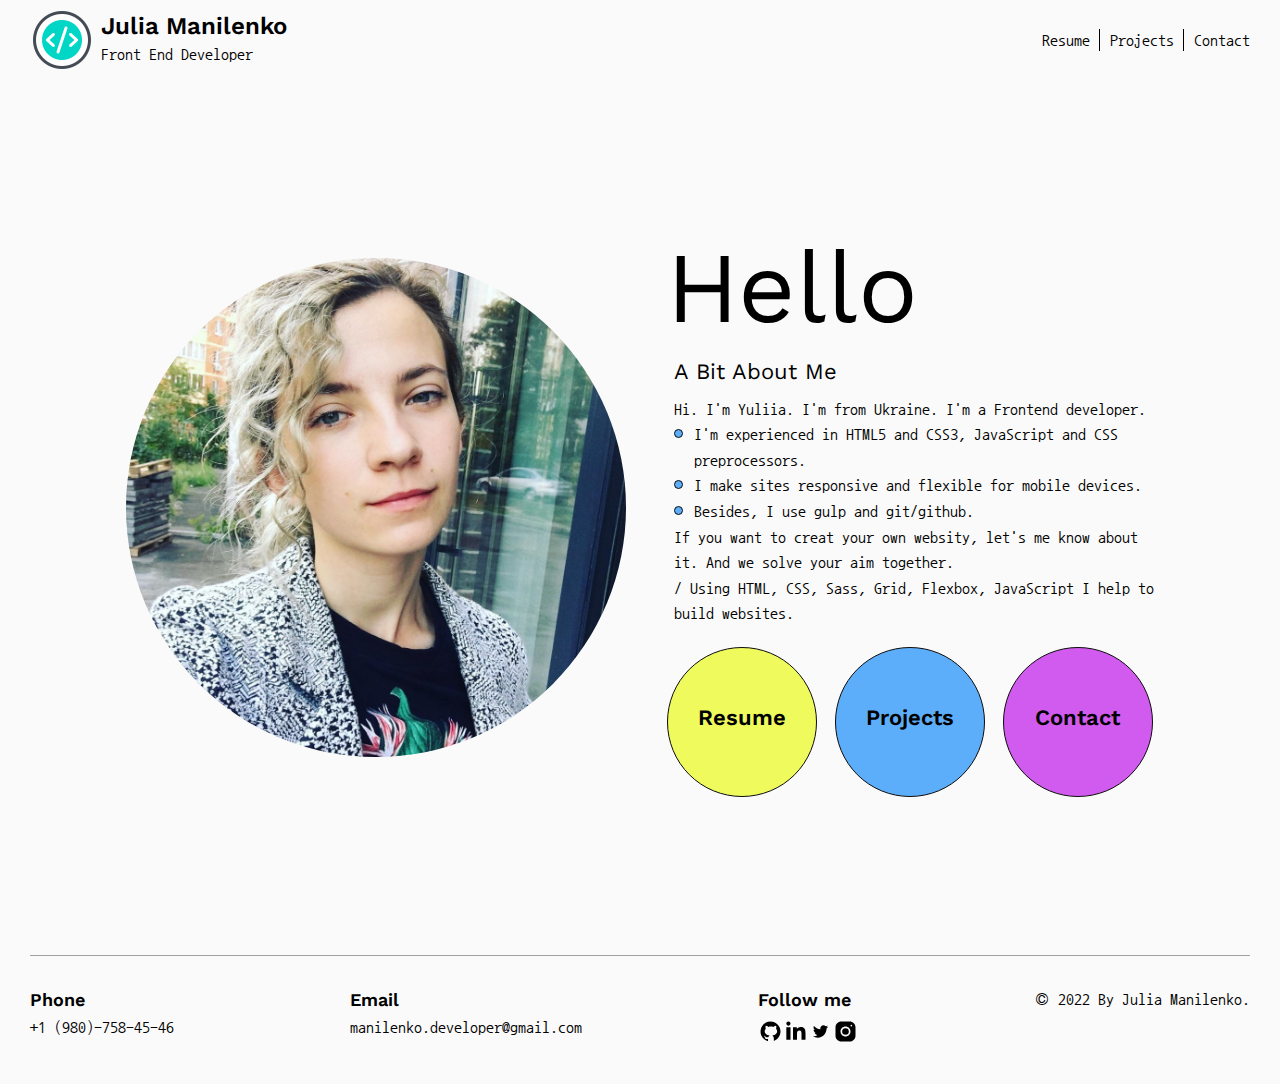
<file: index.html>
<!DOCTYPE html>
<html lang="en">

<head>
   <meta charset="UTF-8">
   <meta http-equiv="X-UA-Compatible" content="IE=edge">
   <meta name="viewport" content="width=device-width, initial-scale=1.0">
   <link rel="stylesheet" href="css/reset.css">
   <link rel="stylesheet" href="css/style.css">
   <title>JM Dev</title>
</head>

<body>
   <div class="wrapper">
      <header class="header">
         <div class="header__container">
            <div class="header__body">
               <div class="header__logo logo">
                  <a href="index.html" class="logo__link">
                     <!-- <div class="logo__icon"></div> -->
                     <div class="logo__img"><img src="img/icon-logo.png" alt=""></div>
                     <div class="logo__body">
                        <div class="logo__name">Julia Manilenko</div>
                        <div class="logo__job">Front End Developer</div>
                     </div>
                  </a>
               </div>
               <nav class="header__menu menu">
                  <ul class="menu__list">
                     <li class="menu__item"><a href="resume.html" class="menu__link">Resume</a></li>
                     <li class="menu__item"><a href="projects.html" class="menu__link">Projects</a></li>
                     <li class="menu__item"><a href="contact.html" class="menu__link">Contact</a></li>
                  </ul>
               </nav>
               <div class="header__burger">
                  <span></span>
               </div>
            </div>
         </div>
      </header>
      <main class="main">
         <section class="about-me">
            <div class="about-me__container">
               <div class="about-me__photo"><img src="img/main.jpg" alt="Myself photo"></div>
               <div class="about-me__body">
                  <div class="about-me__title">
                     <h1>Hello</h1>
                  </div>
                  <div class="about-me__subtitle">
                     <h2>A Bit About Me</h2>
                  </div>
                  <div class="about-me__text">
                     <p>Hi. I'm Yuliia. I'm from Ukraine. I'm a Frontend developer. </p>
                     <p class="circle">
                        I'm experienced in HTML5 and CSS3, JavaScript and CSS preprocessors.
                     </p>
                     <p class="circle">
                        I make sites responsive and flexible for mobile devices.
                     </p>
                     <p class="circle">Besides, I use gulp and git/github.</p>
                     <p>If
                        you want to creat your own websity, let's me know about it. And we solve your aim together.</p>
                     <p>
                        / Using HTML, CSS, Sass, Grid, Flexbox, JavaScript I help to build websites.
                     </p>
                  </div>
                  <div class="about-me__buttons">
                     <a href="resume.html" class="about-me__button button-1">Resume</a>
                     <a href="projects.html" class="about-me__button button-2">Projects</a>
                     <a href="contact.html" class="about-me__button button-3">Contact</a>
                  </div>
               </div>
            </div>
         </section>
      </main>
      <footer class="footer">
         <div class="footer__container footer__underline">
            <div class="footer__item">
               <div class="footer__title">Phone</div>
               <a href="tel:+19807584546" class="tel">+1 (980)-758-45-46</a>
            </div>
            <div class="footer__item">
               <div class="footer__title">Email</div>
               <a href="mailto:manilenko.developer@gmail.com" class="email">manilenko.developer@gmail.com</a>
            </div>
            <div class="footer__item">
               <div class="footer__title">Follow me</div>
               <div class="footer__social social-footer">
                  <a href="https://github.com/manilenko" class="social-footer__link" target="_blank"><img
                        src="img/icon-footer/github.svg" alt="github" class="social-footer__img"></a>
                  <a href="https://www.linkedin.com/in/julia-manilenko-6969b523b/" class="social-footer__link"
                     target="_blank"><img src="img/icon-footer/linkid.svg" alt="Linkenid"
                        class="social-footer__img"></a>
                  <a href="https://twitter.com/JuliaManilenko" class="social-footer__link" target="_blank"><img
                        src="img/icon-footer/twitter.svg" alt="Twitter" class="social-footer__img"></a>
                  <a href="https://www.instagram.com/j.m.summer/" class="social-footer__link" target="_blank"><img
                        src="img/icon-footer/instagram.svg" alt="Instagram" class="social-footer__img"></a>
               </div>
            </div>
            <div class="footer__item">
               <p>© 2022 By Julia Manilenko.</p>
            </div>
         </div>
      </footer>
   </div>
   <script src="https://code.jquery.com/jquery-3.4.1.slim.min.js"></script>
   <script src="js/script.js"></script>
</body>

</html>
</file>
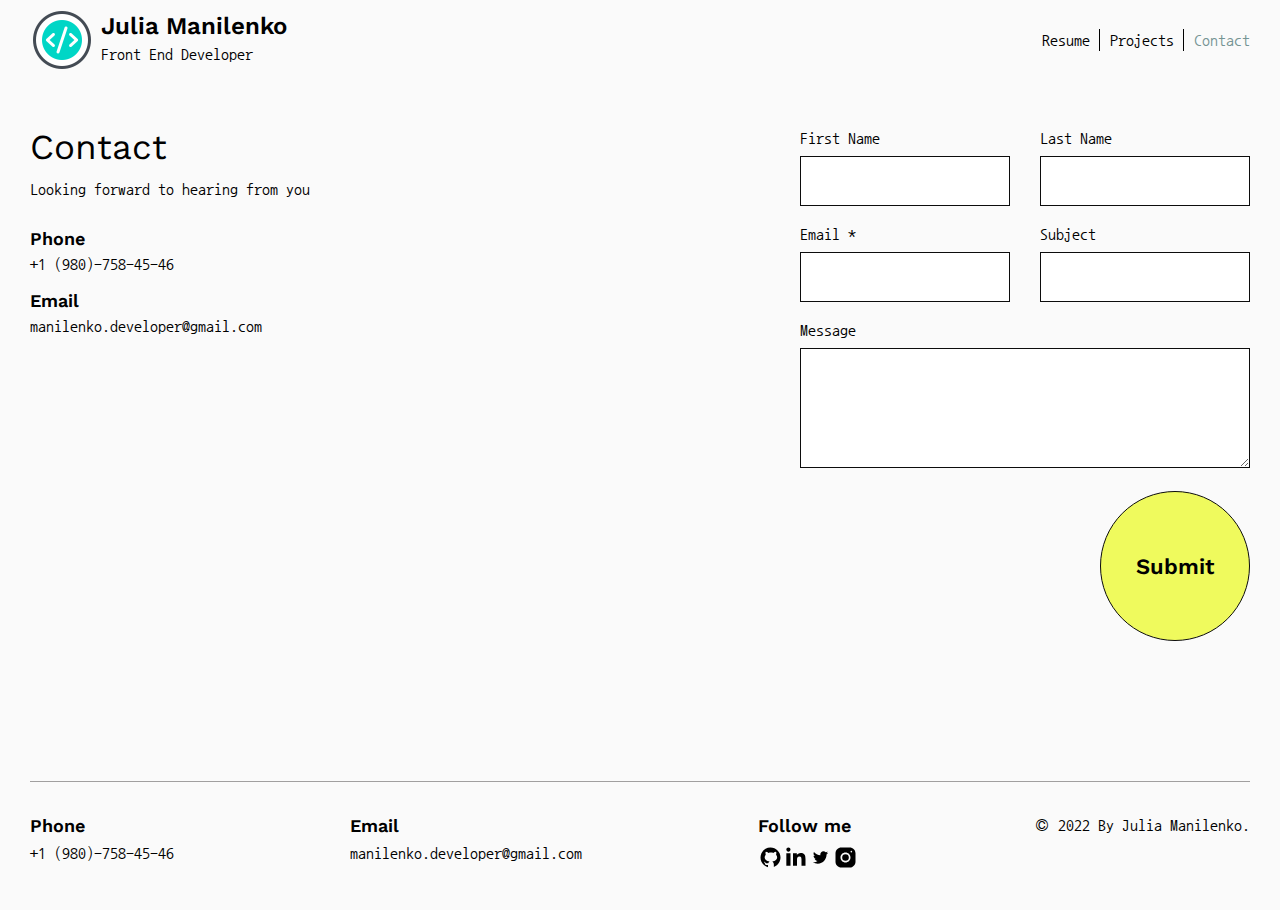
<file: contact.html>
<!DOCTYPE html>
<html lang="en">

<head>
   <meta charset="UTF-8">
   <meta http-equiv="X-UA-Compatible" content="IE=edge">
   <meta name="viewport" content="width=device-width, initial-scale=1.0">
   <link rel="stylesheet" href="css/reset.css">
   <link rel="stylesheet" href="css/style.css">
   <title>JM Dev</title>
</head>

<body>
   <div class="wrapper">
      <header class="header">
         <div class="header__container">
            <div class="header__body">
               <div class="header__logo logo">
                  <a href="index.html" class="logo__link">
                     <!-- <div class="logo__icon"></div> -->
                     <div class="logo__img"><img src="img/icon-logo.png" alt=""></div>
                     <div class="logo__body">
                        <div class="logo__name">Julia Manilenko</div>
                        <div class="logo__job">Front End Developer</div>
                     </div>
                  </a>
               </div>
               <nav class="header__menu menu">
                  <ul class="menu__list">
                     <li class="menu__item"><a href="resume.html" class="menu__link">Resume</a></li>
                     <li class="menu__item"><a href="projects.html" class="menu__link">Projects</a></li>
                     <li class="menu__item"><a href="contact.html" class="menu__link link-active">Contact</a></li>
                  </ul>
               </nav>
               <div class="header__burger">
                  <span></span>
               </div>
            </div>
         </div>
      </header>
      <main class="main">
         <section class="contact-block block">
            <div class="contact-block__container">
               <div class="contact-block__column">
                  <div class="contact-block__title common-title">Contact <p><span>Looking forward to hearing from
                           you</span></p>
                  </div>
                  <div class="body-contact__items">
                     <div class="body-contact__item">
                        <div class="body-contact__title">Phone</div>
                        <a href="tel:+19807584546" class="tel-contact">+1 (980)-758-45-46</a>
                     </div>
                     <div class="body-contact__item">
                        <div class="body-contact__title">Email</div>
                        <a href="mailto:manilenko.developer@gmail.com" class="email">manilenko.developer@gmail.com</a>
                     </div>
                  </div>
               </div>

               <div class="contact-block__body body-contact">


                  <div class="body-contact__form form">
                     <form action="#" id="form" class="form__body">
                        <div class="form__row">
                           <div class="form__item">
                              <label for="formFirstName" class="form__label">First Name</label>
                              <input id="formFirstName" type="text" name="name" class="form__input">
                           </div>
                           <div class="form__item">
                              <label for="formLastName" class="form__label">Last Name</label>
                              <input id="formLastName" type="text" name="name" class="form__input">
                           </div>
                        </div>
                        <div class="form__row">
                           <div class="form__item">
                              <label for="formEmail" class="form__label">Email *</label>
                              <input id="formEmail" type="text" name="email" class="form__input __req __email">
                           </div>
                           <div class="form__item">
                              <label for="formSub" class="form__label">Subject</label>
                              <input id="formSub" type="text" name="email" class="form__input">
                           </div>
                        </div>

                        <div class="form__item">
                           <label for="formMessage" class="form__label">Message</label>
                           <textarea name="message" id="formMessage" class="form__input"></textarea>
                        </div>
                        <div class="form__item">
                           <button type="submit" class="form__button">Submit</button>
                        </div>
                     </form>
                  </div>
               </div>
            </div>
         </section>
      </main>
      <footer class="footer">
         <div class="footer__container footer__underline">
            <div class="footer__item">
               <div class="footer__title">Phone</div>
               <a href="tel:+19807584546" class="tel">+1 (980)-758-45-46</a>
            </div>
            <div class="footer__item">
               <div class="footer__title">Email</div>
               <a href="mailto:manilenko.developer@gmail.com" class="email">manilenko.developer@gmail.com</a>
            </div>
            <div class="footer__item">
               <div class="footer__title">Follow me</div>
               <div class="footer__social social-footer">
                  <a href="https://github.com/manilenko" class="social-footer__link" target="_blank"><img
                        src="img/icon-footer/github.svg" alt="github" class="social-footer__img"></a>
                  <a href="https://www.linkedin.com/in/julia-manilenko-6969b523b/" class="social-footer__link"
                     target="_blank"><img src="img/icon-footer/linkid.svg" alt="Linkenid"
                        class="social-footer__img"></a>
                  <a href="https://twitter.com/JuliaManilenko" class="social-footer__link" target="_blank"><img
                        src="img/icon-footer/twitter.svg" alt="Twitter" class="social-footer__img"></a>
                  <a href="https://www.instagram.com/j.m.summer/" class="social-footer__link" target="_blank"><img
                        src="img/icon-footer/instagram.svg" alt="Instagram" class="social-footer__img"></a>
               </div>
            </div>
            <div class="footer__item">
               <p>© 2022 By Julia Manilenko.</p>
            </div>
         </div>
      </footer>
   </div>
   <script src="https://code.jquery.com/jquery-3.4.1.slim.min.js"></script>
   <script src="js/script.js"></script>
   </div>
</body>

</html>
</file>
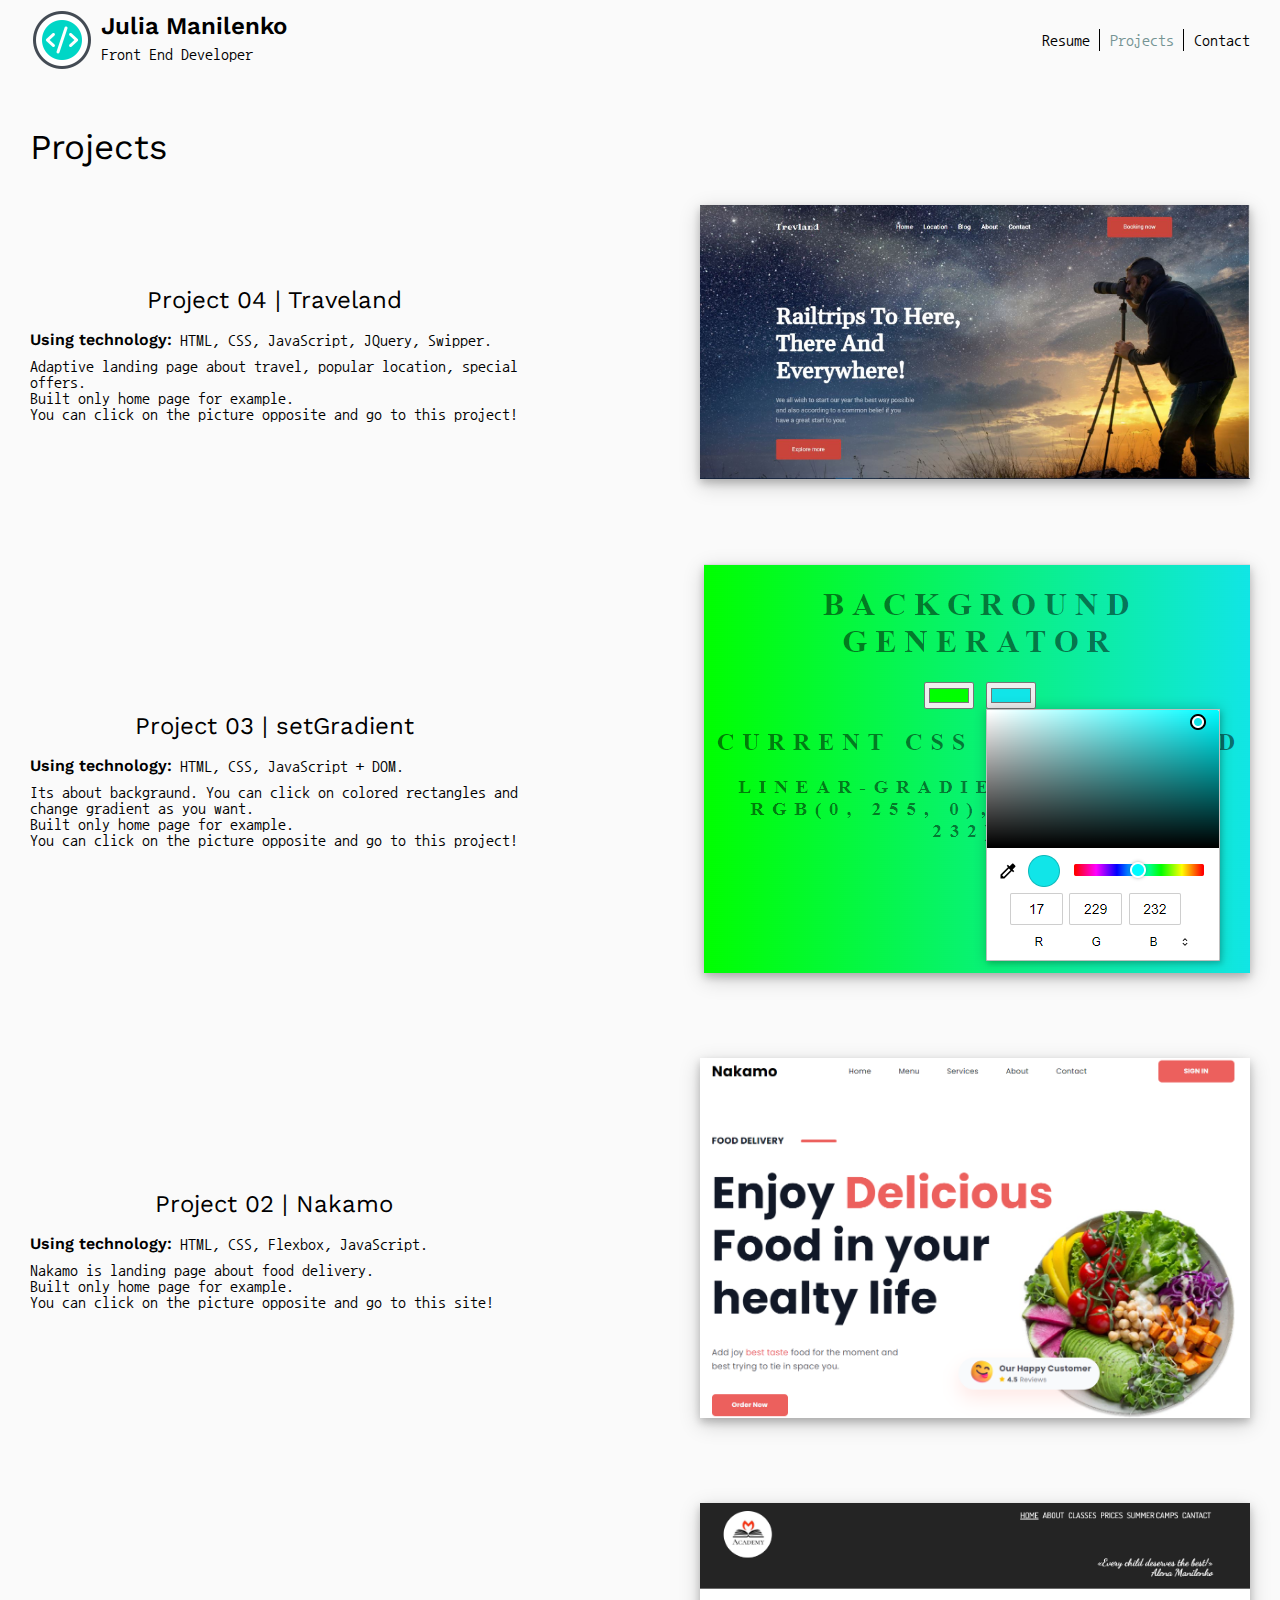
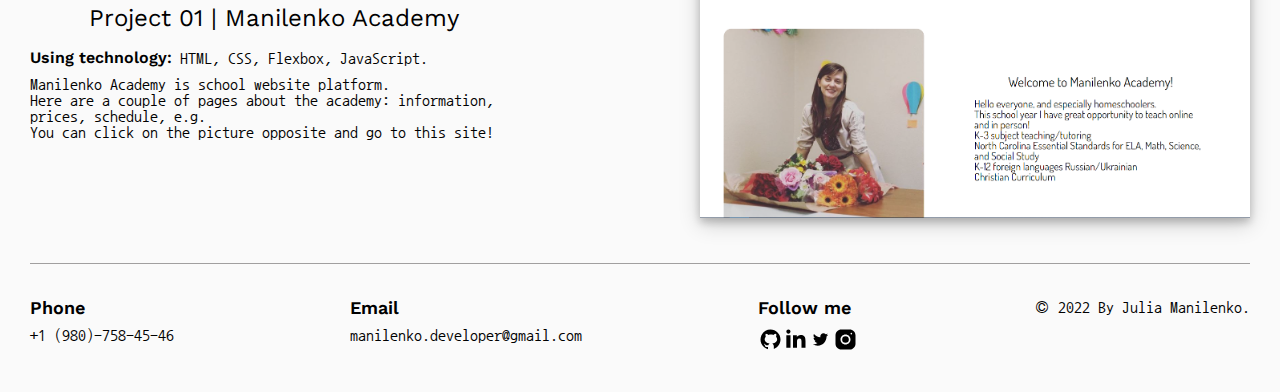
<file: projects.html>
<!DOCTYPE html>
<html lang="en">

<head>
   <meta charset="UTF-8">
   <meta http-equiv="X-UA-Compatible" content="IE=edge">
   <link rel="stylesheet" href="css/reset.css">
   <link rel="stylesheet" href="css/style.css">
   <meta name="viewport" content="width=device-width, initial-scale=1.0">
   <title>JM Dev</title>
</head>

<body>
   <div class="wrapper">
      <header class="header">
         <div class="header__container">
            <div class="header__body">
               <div class="header__logo logo">
                  <a href="index.html" class="logo__link">
                     <!-- <div class="logo__icon"></div> -->
                     <div class="logo__img"><img src="img/icon-logo.png" alt=""></div>
                     <div class="logo__body">
                        <div class="logo__name">Julia Manilenko</div>
                        <div class="logo__job">Front End Developer</div>
                     </div>
                  </a>
               </div>
               <nav class="header__menu menu">
                  <ul class="menu__list">
                     <li class="menu__item"><a href="resume.html" class="menu__link">Resume</a></li>
                     <li class="menu__item"><a href="projects.html" class="menu__link link-active">Projects</a></li>
                     <li class="menu__item"><a href="contact.html" class="menu__link">Contact</a></li>
                  </ul>
               </nav>
               <div class="header__burger">
                  <span></span>
               </div>
            </div>
         </div>
      </header>
      <main class="main">
         <section class="projects-block block">
            <div class="projects-block__container">
               <div class="projects-block__title common-title">
                  <h2>Projects</h2>
               </div>
               <div class="projects-block__content content-block">
                  <div class="content-block__body">
                     <div class="content-block__title">
                        <h3>Project 04 | Traveland
                        </h3>
                     </div>
                     <div class="content-block__text">
                        <p><span>Using technology:</span> HTML, CSS, JavaScript, JQuery, Swipper.</p>
                        <p>Adaptive landing page about travel, popular location, special offers.
                        </p>
                        <p>Built only home page for example.</p>
                        <p>You can click on the picture opposite and go to this project!</p>

                     </div>
                  </div>
                  <div class="content-block__img"><a href="https://manilenko.github.io/traveland/" target="_blank"><img
                           src="img/project/traveland.png" alt="setGradient"></a></div>
               </div>
               <div class="projects-block__content content-block">
                  <div class="content-block__body">
                     <div class="content-block__title">
                        <h3>Project 03 | setGradient
                        </h3>
                     </div>
                     <div class="content-block__text">
                        <p><span>Using technology:</span> HTML, CSS, JavaScript + DOM.</p>
                        <p>Its about backgraund. You can click on colored rectangles and change gradient as you want.
                        </p>
                        <p>Built only home page for example.</p>
                        <p>You can click on the picture opposite and go to this project!</p>

                     </div>
                  </div>
                  <div class="content-block__img"><a href="https://manilenko.github.io/setGradient/"
                        target="_blank"><img src="img/project/setGradient.png" alt="setGradient"></a></div>
               </div>
               <div class="projects-block__content content-block">
                  <div class="content-block__body">
                     <div class="content-block__title">
                        <h3>Project 02 | Nakamo
                        </h3>
                     </div>
                     <div class="content-block__text">
                        <p><span>Using technology:</span> HTML, CSS, Flexbox, JavaScript.</p>
                        <p>Nakamo is landing page about food delivery.</p>
                        <p>Built only home page for example.</p>
                        <p>You can click on the picture opposite and go to this site!</p>

                     </div>
                  </div>
                  <div class="content-block__img"><a href="https://nakamo.netlify.app" target="_blank"><img
                           src="img/project/nakamo.png" alt="Nakamo"></a></div>
               </div>
               <div class="projects-block__content content-block">
                  <div class="content-block__body">
                     <div class="content-block__title">
                        <h3> Project 01 | Manilenko Academy
                        </h3>
                     </div>
                     <div class="content-block__text">
                        <p><span>Using technology:</span> HTML, CSS, Flexbox, JavaScript.</p>
                        <p> Manilenko Academy is school website platform.</p>
                        <p>Here are a couple of pages about the academy: information, prices, schedule, e.g.</p>
                        <p>You can click on the picture opposite and go to this site!</p>

                     </div>
                  </div>
                  <div class="content-block__img"><a href="https://manilenkoacademy.netlify.app" target="_blank"><img
                           src="img/project/academy.png" alt="MAcademy"></a></div>
               </div>
            </div>
         </section>
      </main>
      <footer class="footer">
         <div class="footer__container footer__underline">
            <div class="footer__item">
               <div class="footer__title">Phone</div>
               <a href="tel:+19807584546" class="tel">+1 (980)-758-45-46</a>
            </div>
            <div class="footer__item">
               <div class="footer__title">Email</div>
               <a href="mailto:manilenko.developer@gmail.com" class="email">manilenko.developer@gmail.com</a>
            </div>
            <div class="footer__item">
               <div class="footer__title">Follow me</div>
               <div class="footer__social social-footer">
                  <a href="https://github.com/manilenko" class="social-footer__link" target="_blank"><img
                        src="img/icon-footer/github.svg" alt="github" class="social-footer__img"></a>
                  <a href="https://www.linkedin.com/in/julia-manilenko-6969b523b/" class="social-footer__link"
                     target="_blank"><img src="img/icon-footer/linkid.svg" alt="Linkenid"
                        class="social-footer__img"></a>
                  <a href="https://twitter.com/JuliaManilenko" class="social-footer__link" target="_blank"><img
                        src="img/icon-footer/twitter.svg" alt="Twitter" class="social-footer__img"></a>
                  <a href="https://www.instagram.com/j.m.summer/" class="social-footer__link" target="_blank"><img
                        src="img/icon-footer/instagram.svg" alt="Instagram" class="social-footer__img"></a>
               </div>
            </div>
            <div class="footer__item">
               <p>© 2022 By Julia Manilenko.</p>
            </div>
         </div>
      </footer>
   </div>
   <script src="https://code.jquery.com/jquery-3.4.1.slim.min.js"></script>
   <script src="js/script.js"></script>
   </div>
</body>

</html>
</file>
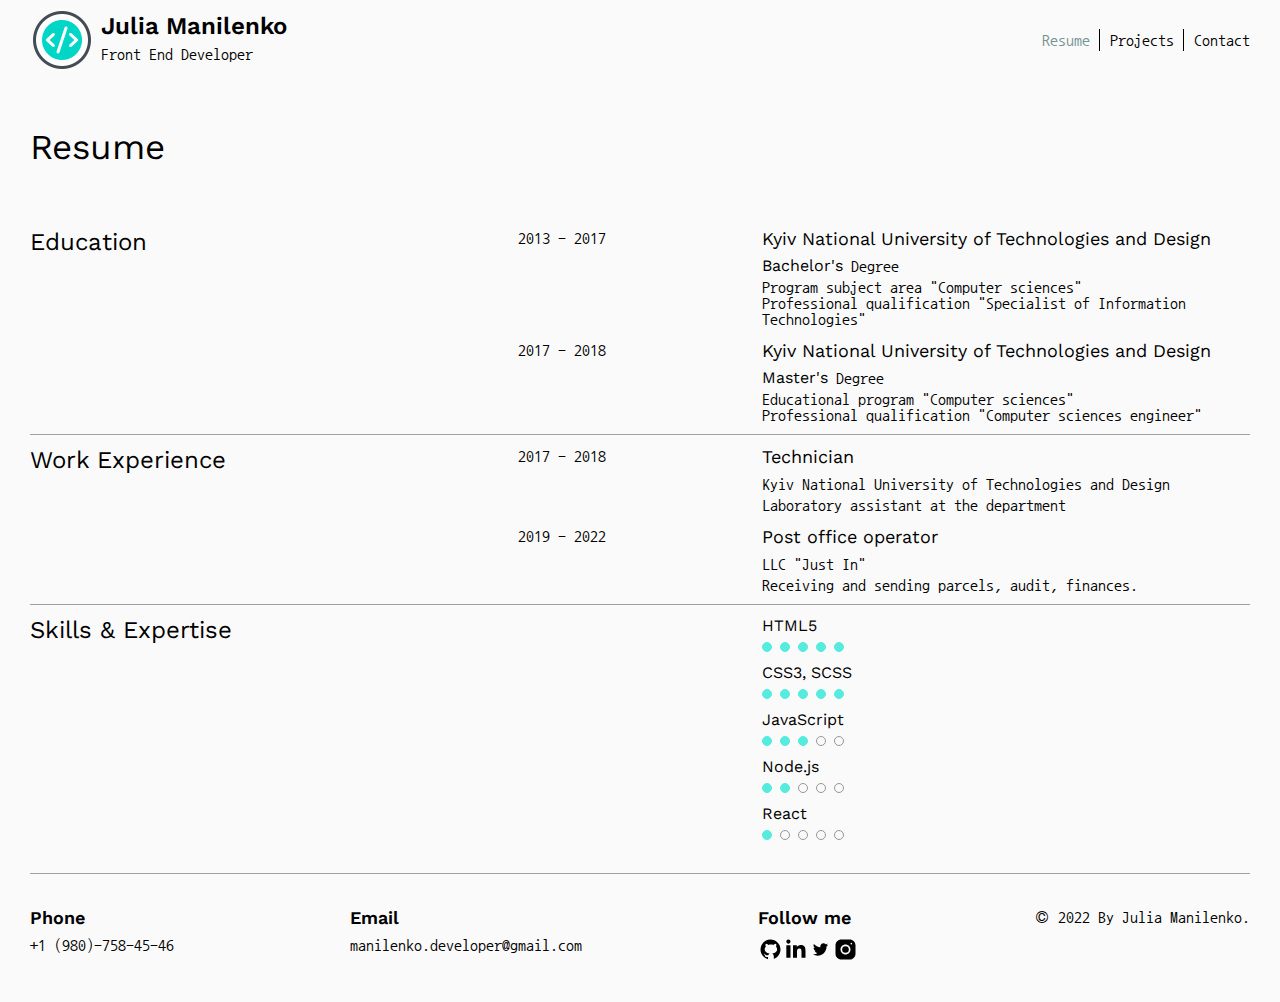
<file: resume.html>
<!DOCTYPE html>
<html lang="en">

<head>
   <meta charset="UTF-8">
   <meta http-equiv="X-UA-Compatible" content="IE=edge">
   <meta name="viewport" content="width=device-width, initial-scale=1.0">
   <link rel="stylesheet" href="css/reset.css">
   <link rel="stylesheet" href="css/style.css">
   <title>JM Dev</title>
</head>

<body>
   <div class="wrapper">
      <header class="header">
         <div class="header__container">
            <div class="header__body">
               <div class="header__logo logo">
                  <a href="index.html" class="logo__link">
                     <!-- <div class="logo__icon"></div> -->
                     <div class="logo__img"><img src="img/icon-logo.png" alt=""></div>
                     <div class="logo__body">
                        <div class="logo__name">Julia Manilenko</div>
                        <div class="logo__job">Front End Developer</div>
                     </div>
                  </a>
               </div>
               <nav class="header__menu menu">
                  <ul class="menu__list">
                     <li class="menu__item"><a href="resume.html" class="menu__link link-active">Resume</a></li>
                     <li class="menu__item"><a href="projects.html" class="menu__link">Projects</a></li>
                     <li class="menu__item"><a href="contact.html" class="menu__link">Contact</a></li>
                  </ul>
               </nav>
               <div class="header__burger">
                  <span></span>
               </div>
            </div>
         </div>
      </header>
      <main class="main">
         <section class="resume-block block">
            <div class="resume-block__container">
               <div class="resume-block__title common-title">
                  <h2>Resume</h2>
               </div>

               <div class="resume-block__column">
                  <div class="resume-block__subtitle">
                     <h3>Education</h3>
                  </div>
                  <div class="resume-block__date">
                     <p>2013 - 2017</p>
                  </div>
                  <div class="resume-block__body body">

                     <div class="body__item">
                        <div class="body__title">Kyiv National University of Technologies and Design</div>
                        <div class="body__subtitle"><span>Bachelor's</span> Degree</div>
                        <div class="body__text">
                           <p>Program subject area "Computer sciences"</p>
                           <p>Professional qualification "Specialist of Information Technologies"</p>
                        </div>
                     </div>
                  </div>
                  <div class="resume-block__date-1">
                     <p>2017 - 2018</p>
                  </div>
                  <div class="resume-block__body-1 body">
                     <div class="body__item">
                        <div class="body__title">Kyiv National University of Technologies and Design</div>
                        <div class="body__subtitle"><span>Master's</span> Degree</div>
                        <div class="body__text">
                           <p>Educational program "Computer sciences"</p>
                           <p>Professional qualification "Computer sciences engineer"</p>
                        </div>
                     </div>
                  </div>

               </div>

               <div class="container-underline"></div>

               <div class="resume-block__column">
                  <div class="resume-block__subtitle">
                     <h3>Work Experience</h3>
                  </div>
                  <div class="resume-block__date">
                     <p>2017 - 2018</p>
                  </div>
                  <div class="resume-block__body body">

                     <div class="body__item">
                        <div class="body__title">Technician</div>
                        <div class="body__subtitle">Kyiv National University of Technologies and Design</div>
                        <div class="body__text">Laboratory assistant at the department</div>
                     </div>
                  </div>
                  <div class="resume-block__date-1">
                     <p>2019 - 2022</p>
                  </div>
                  <div class="resume-block__body-1 body">
                     <div class="body__item">
                        <div class="body__title">Post office operator</div>
                        <div class="body__subtitle">LLC "Just In"</div>
                        <div class="body__text">Receiving and sending parcels, audit, finances.</div>
                     </div>
                  </div>

               </div>

               <div class="container-underline"></div>

               <div class="resume-block__column resume-block__column-1">
                  <div class="resume-block__subtitle resume-block__subtitle-1">
                     <h3>Skills & Expertise</h3>
                  </div>
                  <div class="resume-block__body-2 body">
                     <div class="body__row">
                        <div class="body__date">
                           <i class="dots-item dots-item-1"></i>
                           <i class="dots-item dots-item-1"></i>
                           <i class="dots-item dots-item-1"></i>
                           <i class="dots-item dots-item-1"></i>
                           <i class="dots-item dots-item-1"></i>
                        </div>
                        <div class="body__item">
                           <div class="body__subtitle"><span>HTML5</span></div>
                        </div>
                     </div>
                     <div class="body__row">
                        <div class="body__date">
                           <i class="dots-item dots-item-1"></i>
                           <i class="dots-item dots-item-1"></i>
                           <i class="dots-item dots-item-1"></i>
                           <i class="dots-item dots-item-1"></i>
                           <i class="dots-item dots-item-1"></i>
                        </div>
                        <div class="body__item">
                           <div class="body__subtitle"><span>CSS3, SCSS</span></div>
                        </div>
                     </div>
                     <div class="body__row">
                        <div class="body__date">
                           <i class="dots-item dots-item-1"></i>
                           <i class="dots-item dots-item-1"></i>
                           <i class="dots-item dots-item-1"></i>
                           <i class="dots-item "></i>
                           <i class="dots-item 5"></i>
                        </div>
                        <div class="body__item">
                           <div class="body__subtitle"><span>JavaScript</span></div>
                        </div>
                     </div>
                     <div class="body__row">
                        <div class="body__date">
                           <i class="dots-item dots-item-1"></i>
                           <i class="dots-item dots-item-1"></i>
                           <i class="dots-item "></i>
                           <i class="dots-item "></i>
                           <i class="dots-item "></i>
                        </div>
                        <div class="body__item">
                           <div class="body__subtitle"><span>Node.js</span> </div>
                        </div>
                     </div>
                     <div class="body__row">
                        <div class="body__date">
                           <i class="dots-item dots-item-1"></i>
                           <i class="dots-item dots-item"></i>
                           <i class="dots-item "></i>
                           <i class="dots-item "></i>
                           <i class="dots-item "></i>
                        </div>
                        <div class="body__item">
                           <div class="body__subtitle"><span>React</span> </div>
                        </div>
                     </div>
                  </div>
               </div>
            </div>
         </section>
      </main>
      <footer class="footer">
         <div class="footer__container footer__underline">
            <div class="footer__item">
               <div class="footer__title">Phone</div>
               <a href="tel:+19807584546" class="tel">+1 (980)-758-45-46</a>
            </div>
            <div class="footer__item">
               <div class="footer__title">Email</div>
               <a href="mailto:manilenko.developer@gmail.com" class="email">manilenko.developer@gmail.com</a>
            </div>
            <div class="footer__item">
               <div class="footer__title">Follow me</div>
               <div class="footer__social social-footer">
                  <a href="https://github.com/manilenko" class="social-footer__link" target="_blank"><img
                        src="img/icon-footer/github.svg" alt="github" class="social-footer__img"></a>
                  <a href="https://www.linkedin.com/in/julia-manilenko-6969b523b/" class="social-footer__link"
                     target="_blank"><img src="img/icon-footer/linkid.svg" alt="Linkenid"
                        class="social-footer__img"></a>
                  <a href="https://twitter.com/JuliaManilenko" class="social-footer__link" target="_blank"><img
                        src="img/icon-footer/twitter.svg" alt="Twitter" class="social-footer__img"></a>
                  <a href="https://www.instagram.com/j.m.summer/" class="social-footer__link" target="_blank"><img
                        src="img/icon-footer/instagram.svg" alt="Instagram" class="social-footer__img"></a>
               </div>
            </div>
            <div class="footer__item">
               <p>© 2022 By Julia Manilenko.</p>
            </div>
         </div>
      </footer>
   </div>
   <script src="https://code.jquery.com/jquery-3.4.1.slim.min.js"></script>
   <script src="js/script.js"></script>
   </div>
</body>

</html>
</file>
<file: css/style.css>
@import url("https://fonts.googleapis.com/css2?family=Nanum+Gothic+Coding&family=Work+Sans:wght@600&display=swap");
@import url("https://fonts.googleapis.com/css2?family=Nanum+Gothic+Coding&family=Work+Sans:wght@600&display=swap");
@import url("https://fonts.googleapis.com/css2?family=Nanum+Gothic+Coding&family=Work+Sans:wght@600&display=swap");
@import url("https://fonts.googleapis.com/css2?family=Nanum+Gothic+Coding&family=Work+Sans:wght@600&display=swap");
.block {
  padding: 50px 0 0;
}
@media (max-width: 520px) {
  .block {
    padding: 20px 0 0;
  }
}

.common-title {
  font-weight: 400;
  font-family: "Work Sans", sans-serif;
  font-size: 35px;
}
@media (max-width: 520px) {
  .common-title {
    font-size: 25px;
  }
}
.common-title span {
  font-family: "Nanum Gothic Coding", monospace;
  font-size: 16px;
}

.footer__title {
  padding-bottom: 10px;
}

.block {
  padding: 50px 0 0;
}
@media (max-width: 520px) {
  .block {
    padding: 20px 0 0;
  }
}

.common-title {
  font-weight: 400;
  font-family: "Work Sans", sans-serif;
  font-size: 35px;
}
@media (max-width: 520px) {
  .common-title {
    font-size: 25px;
  }
}
.common-title span {
  font-family: "Nanum Gothic Coding", monospace;
  font-size: 16px;
}

.footer__title {
  padding-bottom: 10px;
}

.content-block {
  align-items: baseline;
}

.resume-block__title {
  padding-bottom: 40px;
}
@media (max-width: 798px) {
  .resume-block__title {
    padding-bottom: 15px;
  }
}

.resume-block__column {
  display: grid;
  grid-template-columns: 2fr repeat(3, 1fr);
  row-gap: 15px;
}
.resume-block__column:not(:first-child) {
  padding-top: 25px;
}
@media (max-width: 569.89px) {
  .resume-block__column {
    grid-template-columns: repeat(2, 1fr);
  }
  .resume-block__column .resume-block__subtitle {
    grid-area: 1/1/2/3;
  }
  .resume-block__column .resume-block__date {
    grid-area: 2/1/3/2;
  }
  .resume-block__column .resume-block__body {
    grid-area: 2/2/3/3;
  }
  .resume-block__column .resume-block__date-1 {
    grid-area: 3/1/4/2;
  }
  .resume-block__column .resume-block__body-1 {
    grid-area: 3/2/4/3;
  }
}
.resume-block__column .resume-block__subtitle {
  font-weight: 400;
  font-family: "Work Sans", sans-serif;
  font-size: 24px;
  padding-right: 20px;
}

.resume-block__subtitle {
  grid-area: 1/1/3/2;
}

.resume-block__date {
  grid-area: 1/2/2/3;
}

.resume-block__body {
  grid-area: 1/3/2/5;
}

.resume-block__date-1 {
  grid-area: 2/2/3/3;
}

.resume-block__body-1 {
  grid-area: 2/3/3/5;
}

.resume-block__column-1 {
  display: flex;
}
@media (max-width: 569.89px) {
  .resume-block__column-1 {
    display: block;
    text-align: center;
  }
}

.resume-block__subtitle-1 {
  flex: 1 1 60%;
}
@media (max-width: 569.89px) {
  .resume-block__subtitle-1 {
    padding-bottom: 15px;
  }
}

.resume-block__body-2 {
  flex: 1 1 40%;
}

.body__row {
  display: flex;
  flex-direction: column;
}
@media (max-width: 569.89px) {
  .body__row {
    flex-direction: row;
    justify-content: space-between;
  }
}

.body__date {
  margin-right: 30px;
  margin-bottom: 10px;
  order: 2;
}
.body__date .dots-item {
  display: inline-block;
  width: 10px;
  height: 10px;
  border-radius: 50%;
  border: 1px solid rgb(151, 151, 153);
}
.body__date .dots-item.dots-item-1 {
  border-color: rgb(85, 236, 223);
  background-color: rgb(85, 236, 223);
}

.body__title {
  font-weight: 400;
  font-family: "Work Sans", sans-serif;
  font-size: 18px;
  padding-bottom: 10px;
}

.body__subtitle {
  order: 1;
  padding-bottom: 5px;
}
.body__subtitle span {
  font-weight: 400;
  font-family: "Work Sans", sans-serif;
}

.container-underline {
  position: relative;
}
.container-underline::before {
  content: "";
  position: absolute;
  width: 100%;
  height: 1px;
  bottom: -12px;
  background-color: rgba(138, 136, 136, 0.795);
}
.container-underline.notVisible {
  display: none;
}

.block {
  padding: 50px 0 0;
}
@media (max-width: 520px) {
  .block {
    padding: 20px 0 0;
  }
}

.common-title {
  font-weight: 400;
  font-family: "Work Sans", sans-serif;
  font-size: 35px;
}
@media (max-width: 520px) {
  .common-title {
    font-size: 25px;
  }
}
.common-title span {
  font-family: "Nanum Gothic Coding", monospace;
  font-size: 16px;
}

.footer__title {
  padding-bottom: 10px;
}

.projects-block__content {
  display: flex;
  justify-content: space-between;
  align-items: center;
}
.projects-block__content:not(:last-child) {
  padding-bottom: 60px;
}
@media (max-width: 890px) {
  .projects-block__content {
    flex-direction: column;
  }
  .projects-block__content:not(:last-child) {
    padding-bottom: 20px;
  }
}

.projects-block__title {
  padding-bottom: 40px;
}

.content-block__body {
  flex: 0 1 40%;
}
@media (max-width: 890px) {
  .content-block__body {
    padding-bottom: 20px;
  }
}

.content-block__title {
  font-weight: 400;
  font-family: "Work Sans", sans-serif;
  font-size: 24px;
  padding-bottom: 20px;
  text-align: center;
}

.content-block__text span {
  font-family: "Work Sans", sans-serif;
  font-weight: 600;
}
.content-block__text p:first-child {
  padding-bottom: 10px;
}

.content-block__img {
  background-color: white;
  box-shadow: 0 4px 8px 0 rgba(0, 0, 0, 0.2), 0 6px 20px 0 rgba(0, 0, 0, 0.19);
  margin-bottom: 25px;
}

.content-block__img img {
  max-width: 550px;
  transition: all 2s;
}
.content-block__img img:hover {
  transform: scale(1.1);
}
@media (max-width: 1045px) {
  .content-block__img img {
    max-width: 456px;
  }
}
@media (max-width: 540px) {
  .content-block__img img {
    max-width: 200px;
  }
}

.block {
  padding: 50px 0 0;
}
@media (max-width: 520px) {
  .block {
    padding: 20px 0 0;
  }
}

.common-title {
  font-weight: 400;
  font-family: "Work Sans", sans-serif;
  font-size: 35px;
}
@media (max-width: 520px) {
  .common-title {
    font-size: 25px;
  }
}
.common-title span {
  font-family: "Nanum Gothic Coding", monospace;
  font-size: 16px;
}

.footer__title {
  padding-bottom: 10px;
}

.contact-block__container {
  display: flex;
  justify-content: space-between;
}
@media (max-width: 964px) {
  .contact-block__container {
    flex-direction: column;
    align-items: center;
  }
  .contact-block__container .contact-block__column {
    padding-bottom: 50px;
  }
  .contact-block__container .contact-block__column .body-contact__items {
    display: none;
  }
}
@media (max-width: 964px) and (max-width: 668px) {
  .contact-block__container .contact-block__column {
    padding-bottom: 0px;
  }
}

.contact-block__title {
  padding-bottom: 30px;
}
@media (max-width: 964px) {
  .contact-block__title {
    text-align: center;
  }
}
@media (max-width: 668px) {
  .contact-block__title {
    padding-bottom: 20px;
  }
}

.body-contact__title {
  font-family: "Work Sans", sans-serif;
  font-weight: 600;
  font-size: 18px;
  padding-bottom: 8px;
}

.tel-contact {
  display: inline-flex;
  padding-bottom: 20px;
  color: #000;
}

.email {
  color: #000;
}

@media (max-width: 964px) {
  .contact-block__body {
    width: 50%;
  }
}
@media (max-width: 752px) {
  .contact-block__body {
    width: 75%;
  }
}
@media (max-width: 507px) {
  .contact-block__body {
    width: 90%;
  }
}

.form {
  z-index: 1;
  margin-bottom: 120px;
}
@media (max-width: 964px) {
  .form {
    margin-bottom: 60px;
  }
}
.form.active {
  display: none;
}

.form__body {
  position: relative;
}

.form__body::after {
  content: "";
  position: absolute;
  top: 0;
  left: 0;
  width: 100%;
  height: 100%;
  background: rgba(51, 51, 51, 0.9) url("../img/loading-icon-product.png") center/50px no-repeat;
  opacity: 0;
  visibility: hidden;
  transition: all 0.5s ease 0s;
}

.form__row {
  display: flex;
  gap: 30px;
}
@media (max-width: 964px) {
  .form__row {
    flex-direction: column;
    gap: 0;
    margin-bottom: 20px;
  }
}

.form__body._sending::after {
  opacity: 1;
  visibility: visible;
}

.form__item:last-child {
  text-align: end;
}
.form__item:not(:last-child) {
  margin: 0 0 20px 0;
}

.form__label {
  display: block;
  margin: 0 0 10px 0;
  text-align: start;
}

.form__input {
  height: 50px;
  padding: 0 20px;
  width: 100%;
  transition: all 0.5s ease 0s;
  border: 1px solid rgb(12, 12, 12);
}

.form__input:focus {
  box-shadow: 0 0 15px #7a956b;
}

.form__input._error {
  box-shadow: 0 0 15px red;
}

textarea.form__input {
  min-height: 120px;
  resize: vertical;
  padding: 20px;
}

.form__button {
  width: 150px;
  height: 150px;
  font-size: 22px;
  font-family: "Work Sans", sans-serif;
  font-weight: 600;
  color: #000;
  transition: all 0.3s ease 0s;
  border-radius: 50%;
  border: 1px solid rgb(12, 12, 12);
  background-color: rgb(239, 250, 93);
  transition: all 2s;
}
.form__button:hover {
  background-color: rgba(217, 217, 217, 0.13);
  transform: scale(1.1);
}
@media (max-width: 507px) {
  .form__button {
    width: 100px;
    height: 100px;
    font-size: 18px;
  }
}
@media (max-width: 320px) {
  .form__button {
    width: 100px;
    height: 90px;
  }
}

body {
  background: rgba(217, 217, 217, 0.13);
  font-family: "Nanum Gothic Coding", monospace;
  font-weight: 400;
}
body .lock {
  overflow: hidden;
}

.wrapper {
  overflow: hidden;
  display: flex;
  flex-direction: column;
  min-height: 100%;
}

[class*=__container] {
  max-width: 1250px;
  margin: 0 auto;
  padding: 0 15px;
}

.header__body {
  position: relative;
  display: flex;
  justify-content: space-between;
  height: 80px;
  align-items: center;
}

.header__logo {
  z-index: 5;
}

.logo__link {
  display: flex;
  align-items: center;
  color: #000;
  gap: 7px;
}

.logo__img img {
  max-width: 100%;
  display: block;
}

.logo__name {
  font-size: 24px;
  font-family: "Work Sans", sans-serif;
  font-weight: 600;
  padding-bottom: 5px;
}
@media (max-width: 767px) {
  .logo__name {
    font-size: calc(20px + 6.8 * ((100vw - 320px) / 1280));
  }
}
@media (min-width: 767px) {
  .logo__name {
    font-size: calc(20px + 4 * (100vw / 1280));
  }
}
@media (max-width: 320px) {
  .logo__name {
    display: none;
  }
}

.logo__job {
  line-height: 1.4em;
}
@media (max-width: 320px) {
  .logo__job {
    display: none;
  }
}

.header__burger {
  display: none;
}

.menu__list {
  display: flex;
  position: relative;
  z-index: 2;
  gap: 20px;
}
.menu__list li:not(:last-child):after {
  content: "";
  position: absolute;
  width: 1px;
  height: 22px;
  background: #000;
  margin: 0 9px;
}

.menu__link {
  line-height: 1.4em;
  color: #000;
  position: relative;
}
.menu__link:hover {
  color: rgb(161, 158, 158);
}
.menu__link.link-active {
  color: rgb(117, 148, 148);
}

@media (max-width: 767.98px) {
  body.lock {
    overflow: hidden;
  }
  .header__burger {
    display: block;
    position: relative;
    width: 30px;
    height: 20px;
    z-index: 3;
  }
  .header__burger span {
    background-color: #000;
    position: absolute;
    width: 100%;
    height: 2px;
    left: 0;
    top: 9px;
  }
  .header__burger:before, .header__burger:after {
    content: "";
    background-color: #000;
    position: absolute;
    width: 100%;
    height: 2px;
    left: 0;
    transition: all 0.3s ease 0s;
  }
  .header__burger:before {
    top: 0;
  }
  .header__burger:after {
    bottom: 0;
  }
  .header__burger.active:before {
    transform: rotate(45deg);
    top: 9px;
  }
  .header__burger.active:after {
    transform: rotate(-45deg);
    bottom: 9px;
  }
  .header__burger.active span {
    transform: scale(0);
  }
  .header__menu {
    position: fixed;
    top: -100%;
    left: 0;
    width: 100%;
    height: 100%;
    background-color: #ffffff;
    overflow: auto;
    transition: all 0.3s ease 0s;
  }
  .header__menu.active {
    top: 0;
  }
  .menu__list {
    display: block;
    text-align: center;
    padding: 110px 0 0 0;
    font-size: 24px;
  }
  .menu__list li:not(:last-child):after {
    display: none;
  }
  .menu__item:not(:last-child) {
    padding-bottom: 10px;
  }
}
.main {
  flex: 1 1 auto;
}

/* ---------- about-me container-------------- */
.about-me {
  padding: 138px 0 138px;
}
@media (max-width: 992px) {
  .about-me {
    padding: 60px 0 60px;
  }
}
@media (max-width: 767.98px) {
  .about-me {
    padding: 40px 0 40px;
  }
}
@media (max-width: 450px) {
  .about-me {
    padding: 15px 0 15px;
  }
}

.about-me__container {
  display: flex;
  justify-content: center;
  gap: 40px;
}
@media (max-width: 767.98px) {
  .about-me__container {
    flex-direction: column-reverse;
    gap: 20px;
  }
}

.about-me__photo {
  max-width: 500px;
  align-self: center;
}
.about-me__photo img {
  width: 100%;
  border-radius: 50%;
}

.about-me__body {
  flex: 0 1 40%;
}

.about-me__title {
  font-family: "Work Sans", sans-serif;
  font-weight: 600;
  line-height: 1.4em;
}
@media (max-width: 767px) {
  .about-me__title {
    font-size: calc(40px + 102 * ((100vw - 320px) / 1280));
  }
}
@media (min-width: 767px) {
  .about-me__title {
    font-size: calc(40px + 60 * (100vw / 1280));
  }
}
@media (max-width: 767.98px) {
  .about-me__title {
    text-align: center;
  }
}

.about-me__subtitle {
  font-family: "Work Sans", sans-serif;
  font-weight: 600;
  line-height: 1.3em;
  padding-left: 8px;
  padding-bottom: 10px;
}
@media (max-width: 767px) {
  .about-me__subtitle {
    font-size: calc(20px + 3.4 * ((100vw - 320px) / 1280));
  }
}
@media (min-width: 767px) {
  .about-me__subtitle {
    font-size: calc(20px + 2 * (100vw / 1280));
  }
}
@media (max-width: 767.98px) {
  .about-me__subtitle {
    text-align: center;
  }
}

.about-me__text {
  line-height: 1.6em;
  padding-left: 8px;
  padding-bottom: 20px;
}
.about-me__text.active {
  display: none;
}

.circle {
  padding-left: 20px;
  position: relative;
}

.circle::before {
  content: "";
  width: 9px;
  height: 9px;
  left: 0;
  top: 7px;
  border: 1px solid rgb(12, 12, 12);
  border-radius: 50%;
  background-color: rgb(93, 174, 250);
  position: absolute;
}

.about-me__buttons {
  display: flex;
  justify-content: space-around;
  gap: 15px;
  text-align: center;
}
@media (max-width: 767.98px) {
  .about-me__buttons {
    justify-content: center;
  }
}

.about-me__button {
  width: 150px;
  height: 150px;
  font-size: 22px;
  font-family: "Work Sans", sans-serif;
  font-weight: 600;
  color: #000;
  padding: 59px 0 0;
  transition: all 0.3s ease 0s;
  border-radius: 50%;
  border: 1px solid rgb(12, 12, 12);
  transition: all 2s;
}
.about-me__button:hover {
  background-color: rgba(217, 217, 217, 0.13);
  transform: scale(1.1);
}
@media (max-width: 507px) {
  .about-me__button {
    width: 100px;
    height: 100px;
    font-size: 18px;
    padding: 35px 0 0;
  }
}
@media (max-width: 320px) {
  .about-me__button {
    width: 100px;
    height: 90px;
    padding: 32px 0 0;
  }
}

.button-1 {
  background-color: rgb(239, 250, 93);
}

.button-2 {
  background-color: rgb(93, 174, 250);
}

.button-3 {
  background-color: rgb(209, 91, 238);
}

.footer {
  padding: 20px 0 40px;
}

.footer__container {
  display: flex;
  flex-wrap: wrap;
  justify-content: space-between;
}
.footer__container.footer__underline::before {
  content: "";
  width: 100%;
  height: 1px;
  background-color: rgba(138, 136, 136, 0.795);
}

.footer__item {
  padding-top: 35px;
}
@media (max-width: 500.98px) {
  .footer__item {
    padding-top: 10px;
  }
}
.footer__item a {
  color: #000;
}
.footer__item:not(:last-child) {
  padding-right: 10px;
}

.footer__title {
  font-family: "Work Sans", sans-serif;
  font-weight: 600;
  font-size: 18px;
}

.tel:hover, .email:hover {
  color: rgb(161, 158, 158);
  text-decoration: underline;
}

.footer__social {
  display: flex;
}
.footer__social .social-footer__link {
  position: relative;
  flex: 0 1 25px;
  transition: all 0.3s ease 0s;
}
.footer__social .social-footer__link img {
  width: 100%;
}
.footer__social .social-footer__link.notVisible {
  display: none;
}/*# sourceMappingURL=style.css.map */
</file>
